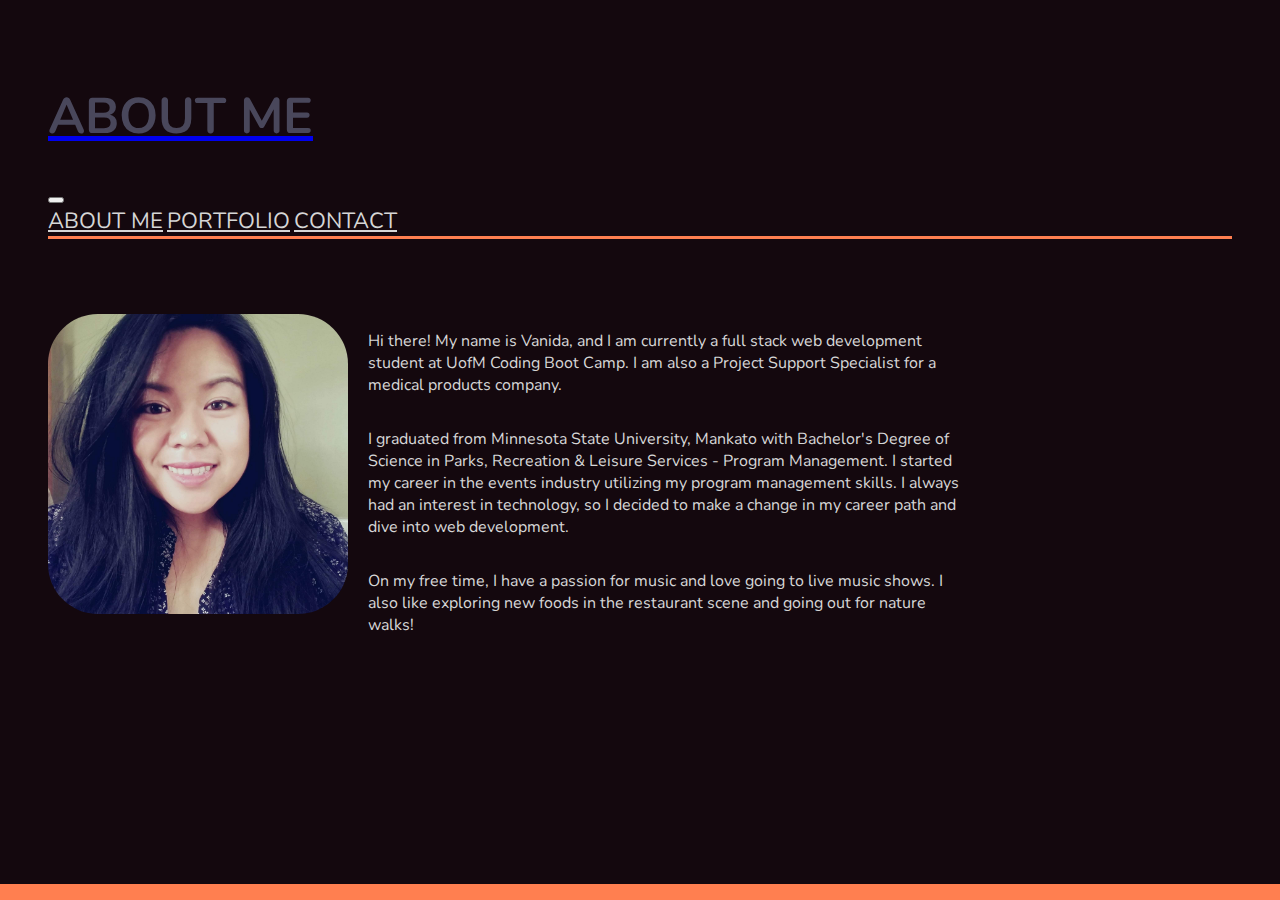
<file: index.html>
<!DOCTYPE html>
<html lang="en-us">

<head>
  <link rel="stylesheet" href="assets/css/style.css">
  <link href="https://fonts.googleapis.com/css2?family=Nunito:wght@600&display=swap" rel="stylesheet">
  <link rel="stylesheet" href="https://stackpath.bootstrapcdn.com/bootstrap/4.5.0/css/bootstrap.min.css" integrity="sha384-9aIt2nRpC12Uk9gS9baDl411NQApFmC26EwAOH8WgZl5MYYxFfc+NcPb1dKGj7Sk" crossorigin="anonymous">
  <script src="https://code.jquery.com/jquery-3.3.1.slim.min.js" integrity="sha384-q8i/X+965DzO0rT7abK41JStQIAqVgRVzpbzo5smXKp4YfRvH+8abtTE1Pi6jizo" crossorigin="anonymous"></script>
<script src="https://cdnjs.cloudflare.com/ajax/libs/popper.js/1.14.7/umd/popper.min.js" integrity="sha384-UO2eT0CpHqdSJQ6hJty5KVphtPhzWj9WO1clHTMGa3JDZwrnQq4sF86dIHNDz0W1" crossorigin="anonymous"></script>
<script src="https://stackpath.bootstrapcdn.com/bootstrap/4.3.1/js/bootstrap.min.js" integrity="sha384-JjSmVgyd0p3pXB1rRibZUAYoIIy6OrQ6VrjIEaFf/nJGzIxFDsf4x0xIM+B07jRM" crossorigin="anonymous"></script>
  <meta charset="UTF-8">
  <title>Vanida's Portfolio</title>
</head>

<body>
  <nav class="navbar navbar-expand-lg navbar-light bg-light " id="bgnavbar">
    <a class="navbar-brand" href="#"><h1 class="header">ABOUT ME</h1></a>
    <button class="navbar-toggler" type="button" data-toggle="collapse" data-target="#navbarmenu" aria-controls="navbarNavAltMarkup" aria-expanded="false" aria-label="Toggle navigation">
      <span class="navbar-toggler-icon"></span>
    </button>
    <div class="collapse navbar-collapse" id="navbarmenu">
      <div class="navbar-nav ml-auto">
        <a class="nav-item nav-link active" id="option" href="./index.html"> ABOUT ME</a>
        <a class="nav-item nav-link" id="option" href="assets/portfoliop.html">PORTFOLIO</a>
        <a class="nav-item nav-link" id="option" href="assets/contact.html">CONTACT</a>
      </div>
    </div>
  </nav>


  <div class="container">
    <section>
      
      <img id ="mainPhoto" src="assets/images/bioimg.jpg" alt="bio-photo">

       <p class="p">Hi there! My name is Vanida, and I am currently a full stack web development student at UofM Coding Boot Camp.
        I am also a Project Support Specialist for a medical products company.</p>
        
        <p class="p">I graduated from Minnesota State University, Mankato 
          with Bachelor's Degree of Science in Parks, Recreation & Leisure Services - Program Management. I started my career 
          in the events industry utilizing my program management skills. I always had an interest in technology, so I decided
          to make a change in my career path and dive into web development.</p>

        <p class="p">On my free time, I have a passion for music and love going to live music shows. I also like exploring new foods in the restaurant
        scene and going out for nature walks!
      </a></p>
 
    </section>

  </div>

  <div class="footer pt-3">
    <p></p>
  </div>
</body>
</html>
</file>
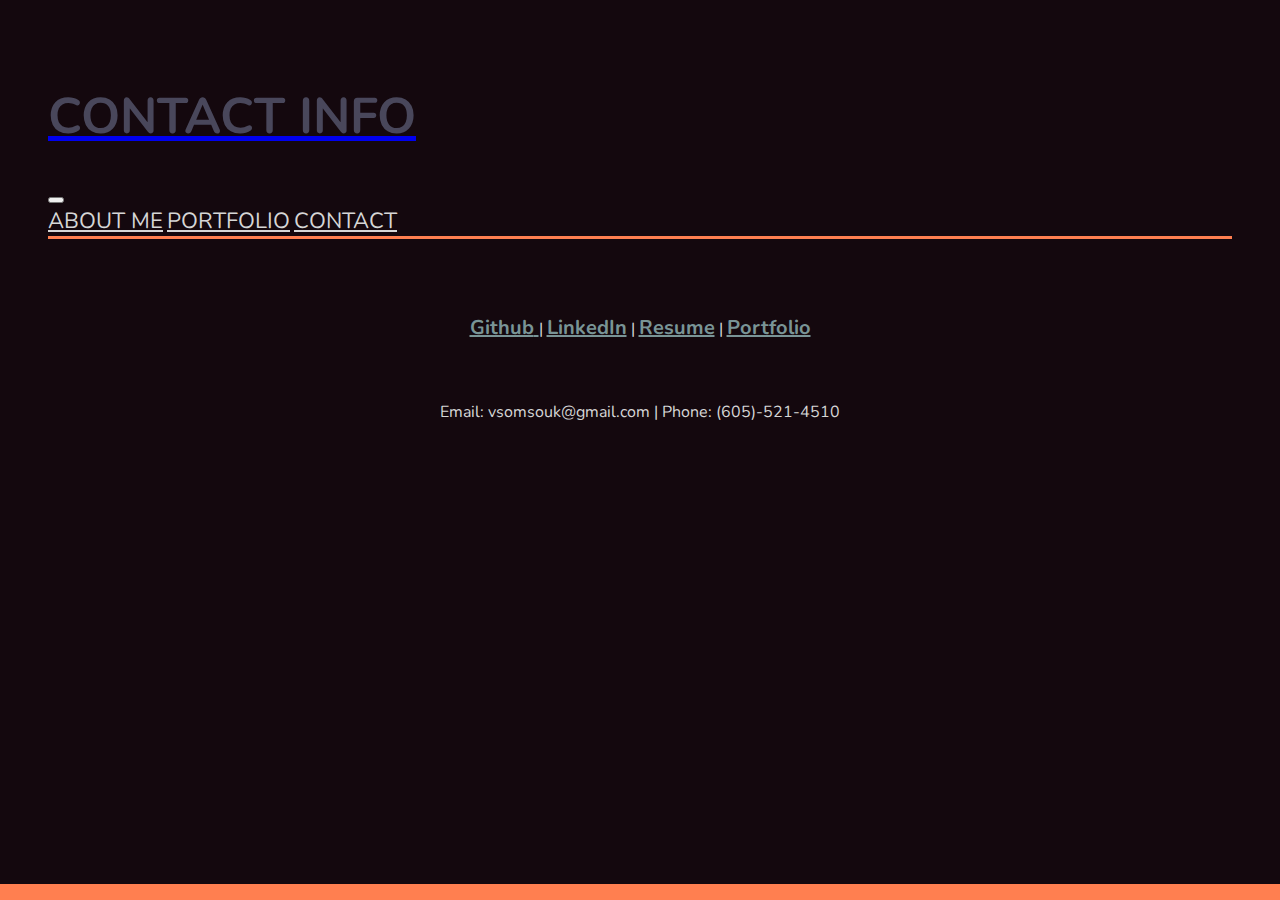
<file: assets/contact.html>
<!DOCTYPE html>
<html lang="en">
<head>
<link rel="stylesheet" href="css/style.css">
<link href="https://fonts.googleapis.com/css2?family=Nunito:wght@600&display=swap" rel="stylesheet">
<link rel="stylesheet" href="https://stackpath.bootstrapcdn.com/bootstrap/4.5.0/css/bootstrap.min.css" integrity="sha384-9aIt2nRpC12Uk9gS9baDl411NQApFmC26EwAOH8WgZl5MYYxFfc+NcPb1dKGj7Sk" crossorigin="anonymous">
<script src="https://code.jquery.com/jquery-3.3.1.slim.min.js" integrity="sha384-q8i/X+965DzO0rT7abK41JStQIAqVgRVzpbzo5smXKp4YfRvH+8abtTE1Pi6jizo" crossorigin="anonymous"></script>
<script src="https://cdnjs.cloudflare.com/ajax/libs/popper.js/1.14.7/umd/popper.min.js" integrity="sha384-UO2eT0CpHqdSJQ6hJty5KVphtPhzWj9WO1clHTMGa3JDZwrnQq4sF86dIHNDz0W1" crossorigin="anonymous"></script>
<script src="https://stackpath.bootstrapcdn.com/bootstrap/4.3.1/js/bootstrap.min.js" integrity="sha384-JjSmVgyd0p3pXB1rRibZUAYoIIy6OrQ6VrjIEaFf/nJGzIxFDsf4x0xIM+B07jRM" crossorigin="anonymous"></script>
<meta charset="UTF-8">
<meta name="viewport" content="width=device-width, initial-scale=1.0">
<title>Contact</title>
</head>
<body>

  <nav class="navbar navbar-expand-lg navbar-light bg-light" id="bgnavbar">
    <a class="navbar-brand" href="#"><h1 class="header">CONTACT INFO</h1></a>
    <button class="navbar-toggler" type="button" data-toggle="collapse" data-target="#navbarmenu" aria-controls="navbarNavAltMarkup" aria-expanded="false" aria-label="Toggle navigation">
      <span class="navbar-toggler-icon"></span>
    </button>
    <div class="collapse navbar-collapse" id="navbarmenu">
      <div class="navbar-nav ml-auto">
        <a class="nav-item nav-link active" id="option" href="../index.html"> ABOUT ME</a>
        <a class="nav-item nav-link" id="option" href="portfoliop.html">PORTFOLIO</a>
        <a class="nav-item nav-link" id="option" href="contact.html">CONTACT</a>
      </div>
    </div>
  </nav>

<div class="container">
    <div class="contactinfo">
    <a class="link" href="https://github.com/vsomsouk"><strong>Github</strong> </a>     |     
    <a class="link" href="https://www.linkedin.com/in/vanida-somchaleunsouk"><strong>LinkedIn</strong></a>     |     
    <a class="link" href="images/resume.pdf"><strong>Resume</strong></a>     |     
    <a class="link" href="https://vsomsouk.github.io/portfolio/"><strong>Portfolio</strong></a><br><br><br>

    
    <p class="p">Email: vsomsouk@gmail.com  |  Phone: (605)-521-4510</p><br>
    </div>
</div>

<div class="footer pt-3">
  <p></p>
</div>

</body>
</html>
</file>
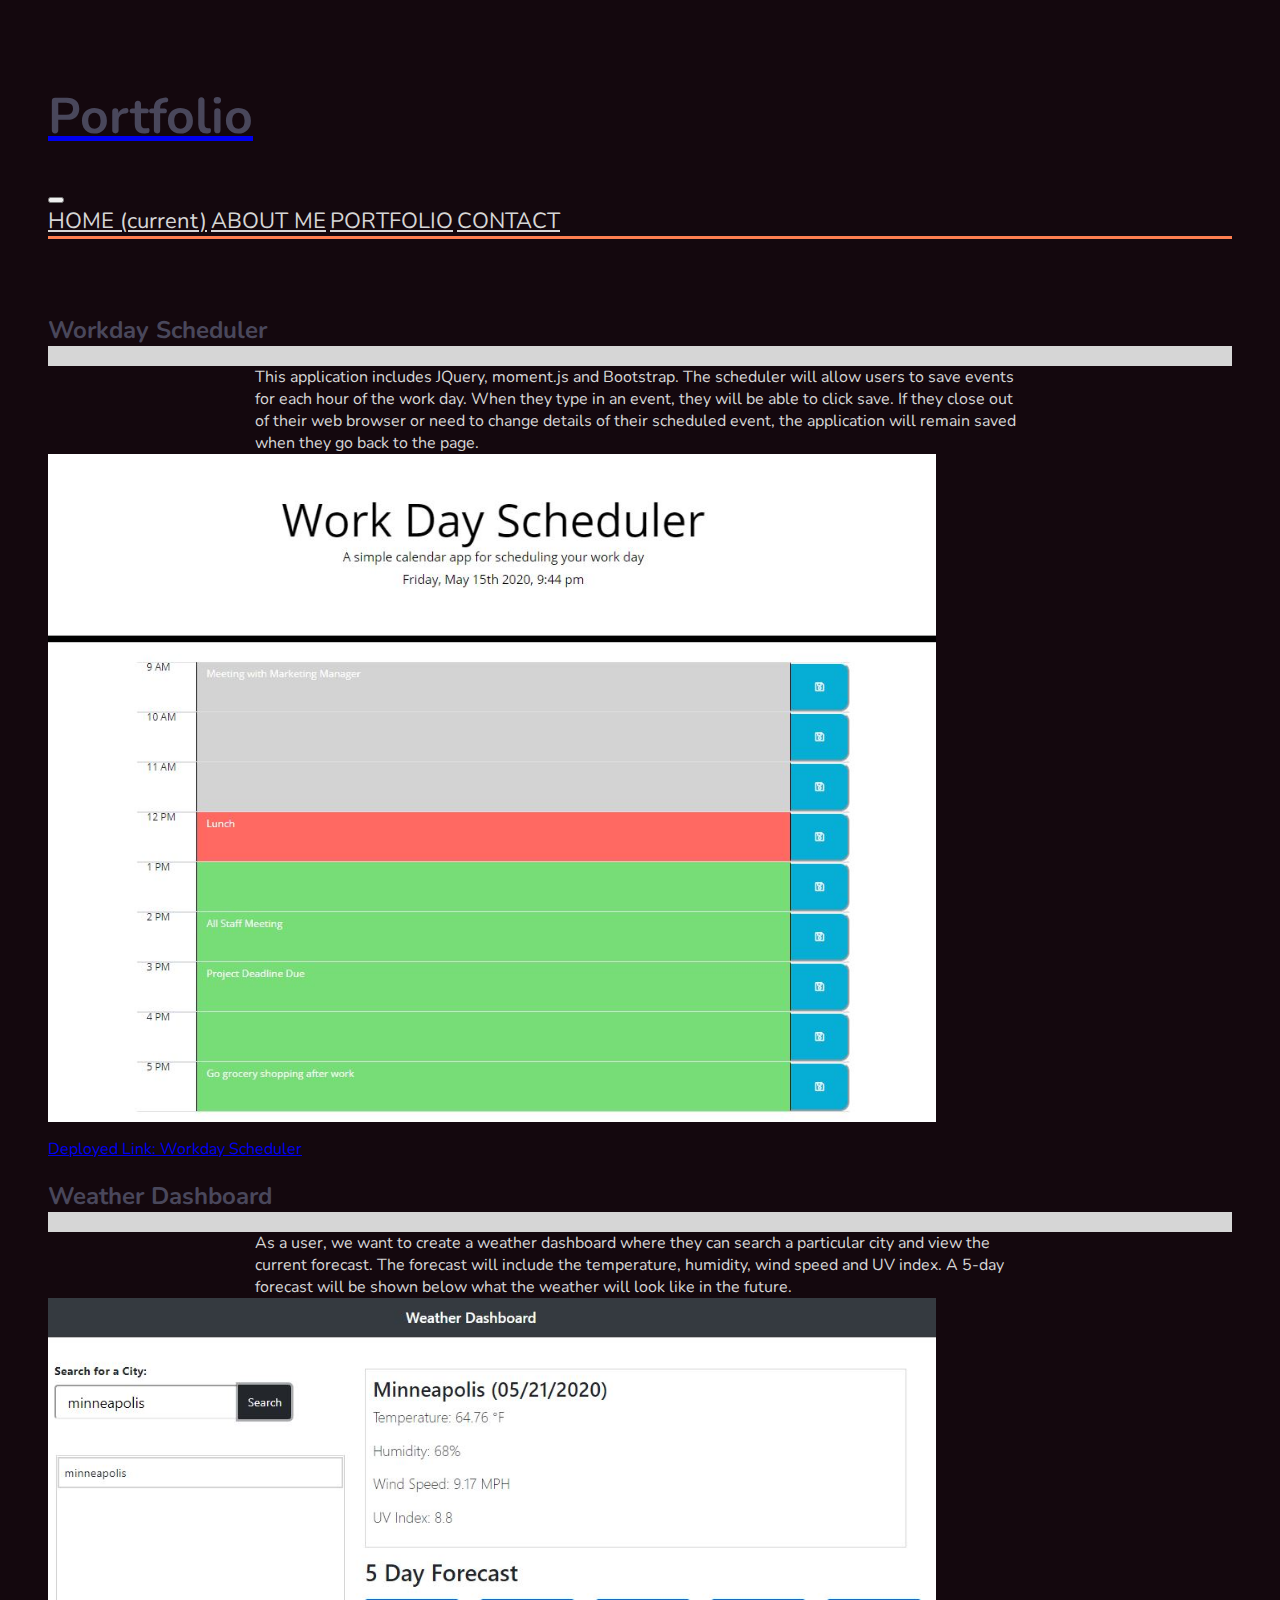
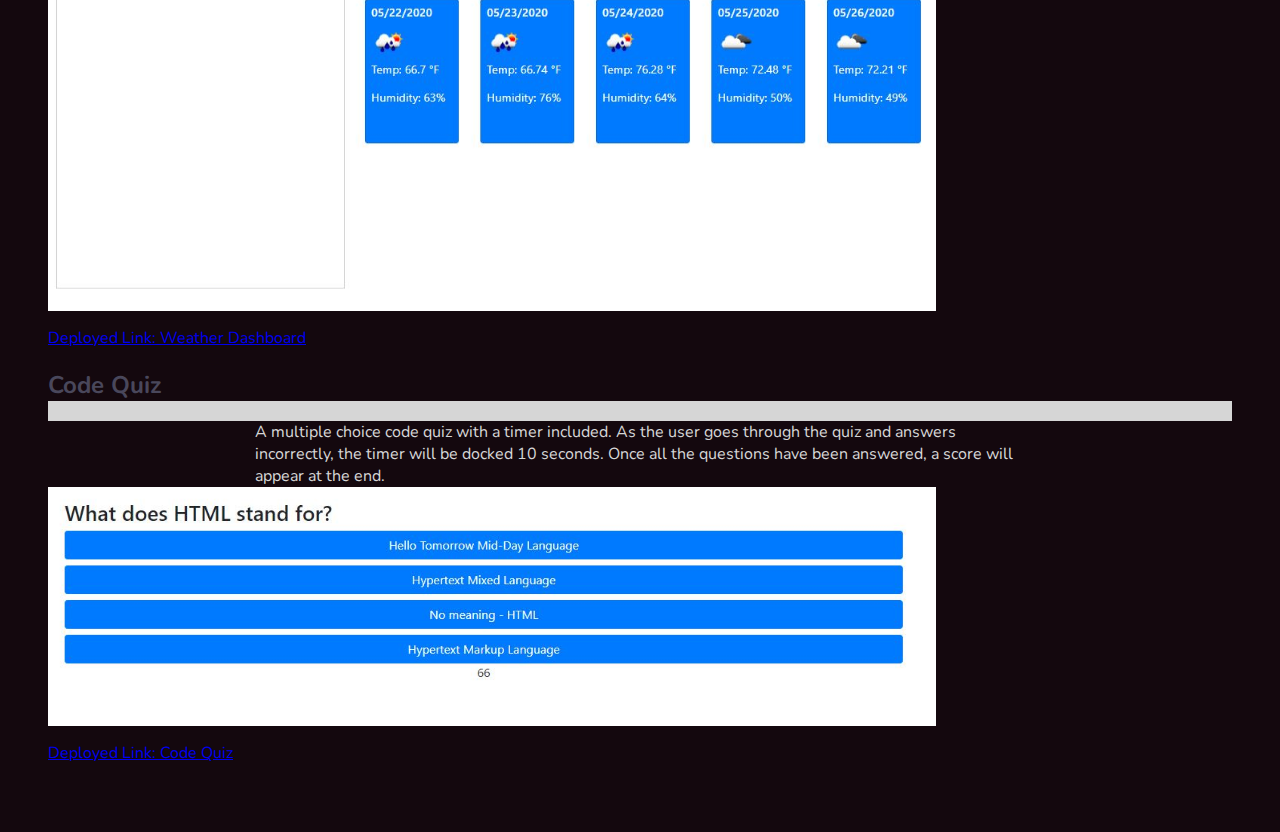
<file: assets/portfolio.html>
<!DOCTYPE html>
<html lang="en">
<head>
    <link rel="stylesheet" href="css/style.css">
    <link href="https://fonts.googleapis.com/css2?family=Nunito:wght@600&display=swap" rel="stylesheet">
    <link rel="stylesheet" href="https://stackpath.bootstrapcdn.com/bootstrap/4.5.0/css/bootstrap.min.css" integrity="sha384-9aIt2nRpC12Uk9gS9baDl411NQApFmC26EwAOH8WgZl5MYYxFfc+NcPb1dKGj7Sk" crossorigin="anonymous">
    <meta charset="UTF-8">
    <meta name="viewport" content="width=device-width, initial-scale=1.0">
    <title>Porfolio</title>
</head>
<body>

    <nav class="navbar navbar-expand-lg navbar-light bg-light " id="bgnavbar">
        <a class="navbar-brand" href="#"><h1 class="header">Portfolio</h1></a>
        <button class="navbar-toggler" type="button" data-toggle="collapse" data-target="#navbarmenu" aria-controls="navbarNavAltMarkup" aria-expanded="false" aria-label="Toggle navigation">
          <span class="navbar-toggler-icon"></span>
        </button>
        <div class="collapse navbar-collapse" id="navbarmenu">
          <div class="navbar-nav ml-auto">
            <a class="nav-item nav-link active" id="option" href="index.html"> HOME <span class="sr-only">(current)</span></a>
            <a class="nav-item nav-link" id="option" href="assets/aboutme.html">ABOUT ME</a>
            <a class="nav-item nav-link" id="option" href="assets/portfolio.html">PORTFOLIO</a>
            <a class="nav-item nav-link" id="option" href="assets/contact.html">CONTACT</a>
          </div>
        </div>
      </nav>

    <div class="card text-center">
        <div class="card-header">
          <h2>Workday Scheduler</h2>
        </div>
        <div class="card-body">
          <p class="card-text">This application includes JQuery, moment.js and Bootstrap. 
              The scheduler will allow users to save events for each hour of the work day. 
              When they type in an event, they will be able to click save. 
              If they close out of their web browser or need to change details of their scheduled event, 
              the application will remain saved when they go back to the page.</p>
            <img class="workimg" src="images/dayscheduleimg.JPG" alt="workday-photo"><br>
          <a href="https://vsomsouk.github.io/work-day-scheduler/" class="btn btn-primary">Deployed Link: Workday Scheduler</a>
        </div>
      </div>

      <div class="card text-center">
        <div class="card-header">
          <h2>Weather Dashboard</h2>
        </div>
        <div class="card-body">
          <p class="card-text">As a user, we want to create a weather dashboard where they can 
              search a particular city and view the current forecast. 
              The forecast will include the temperature, humidity, wind speed and UV index. 
              A 5-day forecast will be shown below what the weather will look like in the future.</p>
            <img class="workimg" src="images/weatherimg.JPG" alt="workday-photo"><br>
          <a href="https://vsomsouk.github.io/weather-dashboard/" class="btn btn-primary">Deployed Link: Weather Dashboard</a>
        </div>
      </div>
    


      <div class="card text-center">
        <div class="card-header">
          <h2>Code Quiz</h2>
        </div>
        <div class="card-body">
          <p class="card-text">A multiple choice code quiz with a timer included. As the user goes through the 
              quiz and answers incorrectly, the timer will be docked 10 seconds. Once all the questions have been answered,
              a score will appear at the end.
          </p>
            <img class="workimg" src="images/quizimg.JPG" alt="workday-photo"><br>
          <a href="https://vsomsouk.github.io/code-quiz/" class="btn btn-primary">Deployed Link: Code Quiz</a>
        </div>
      </div>

    </body>
</html>
</file>
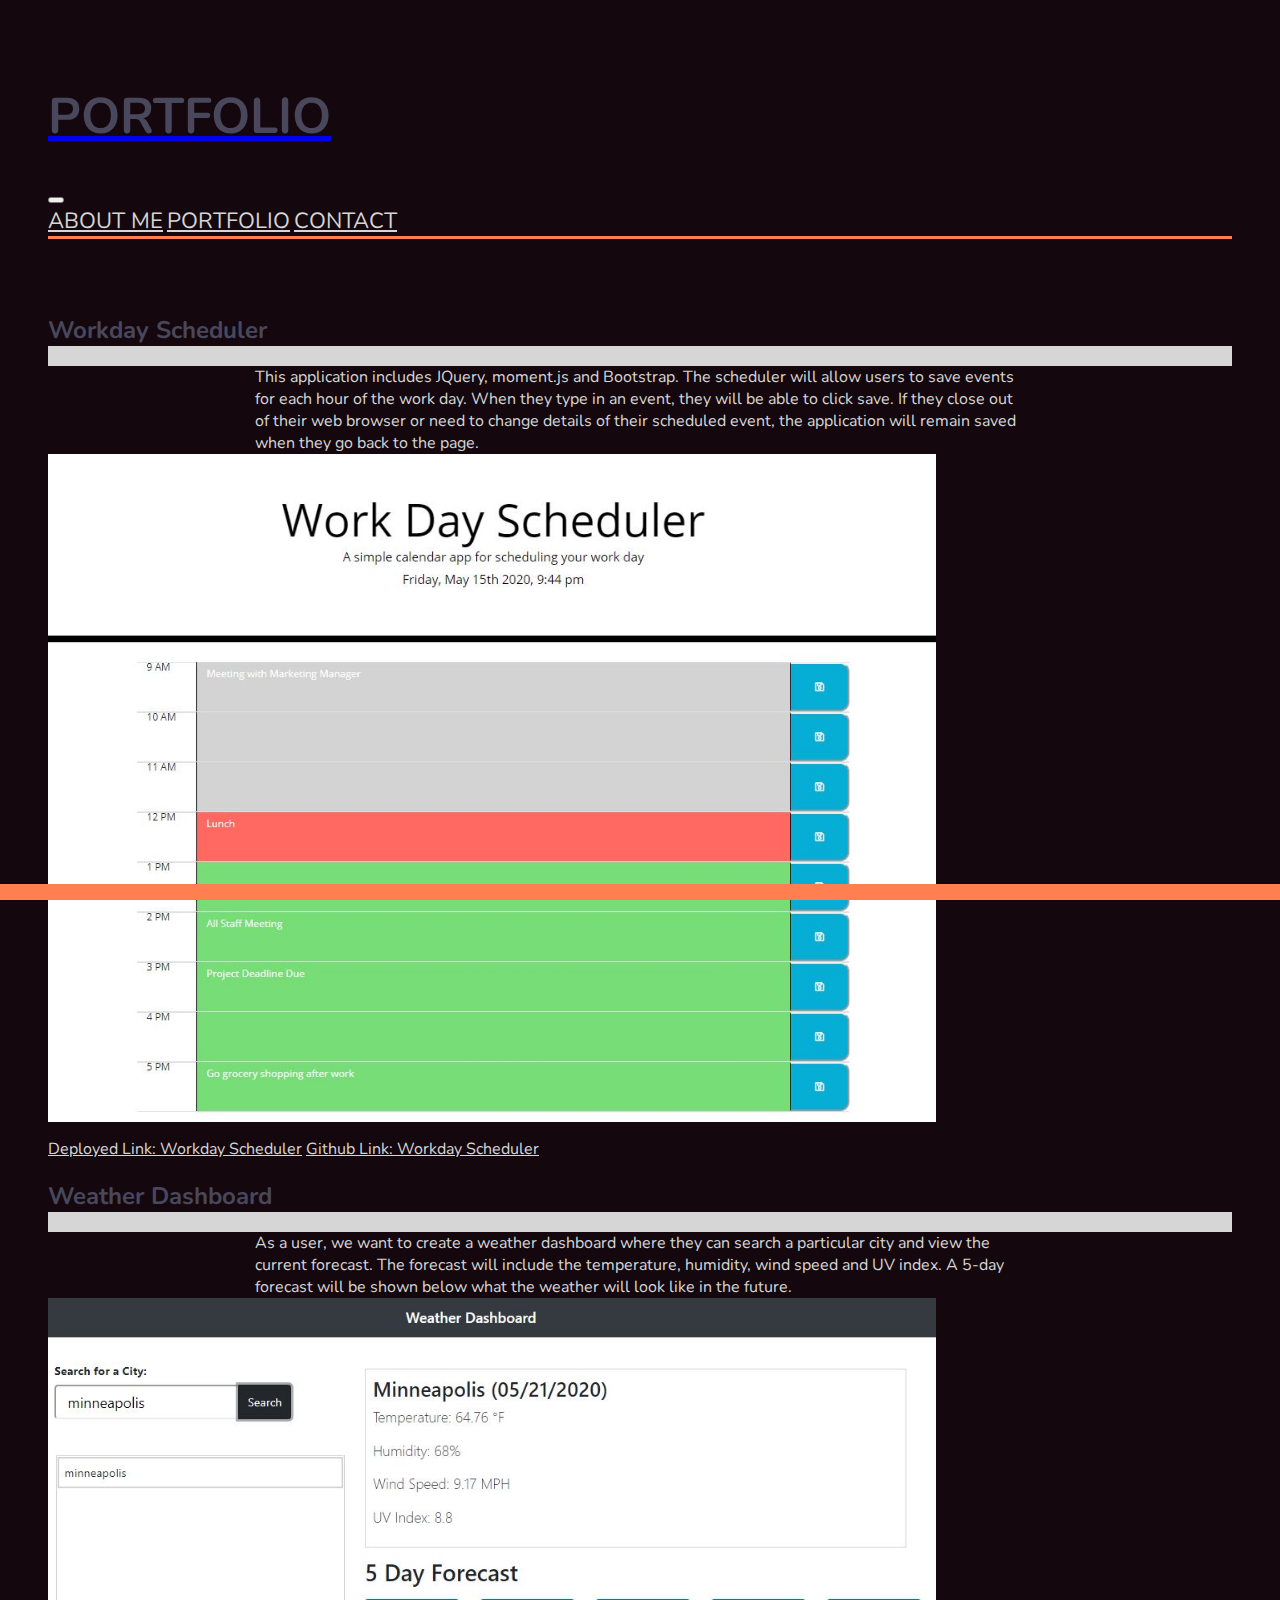
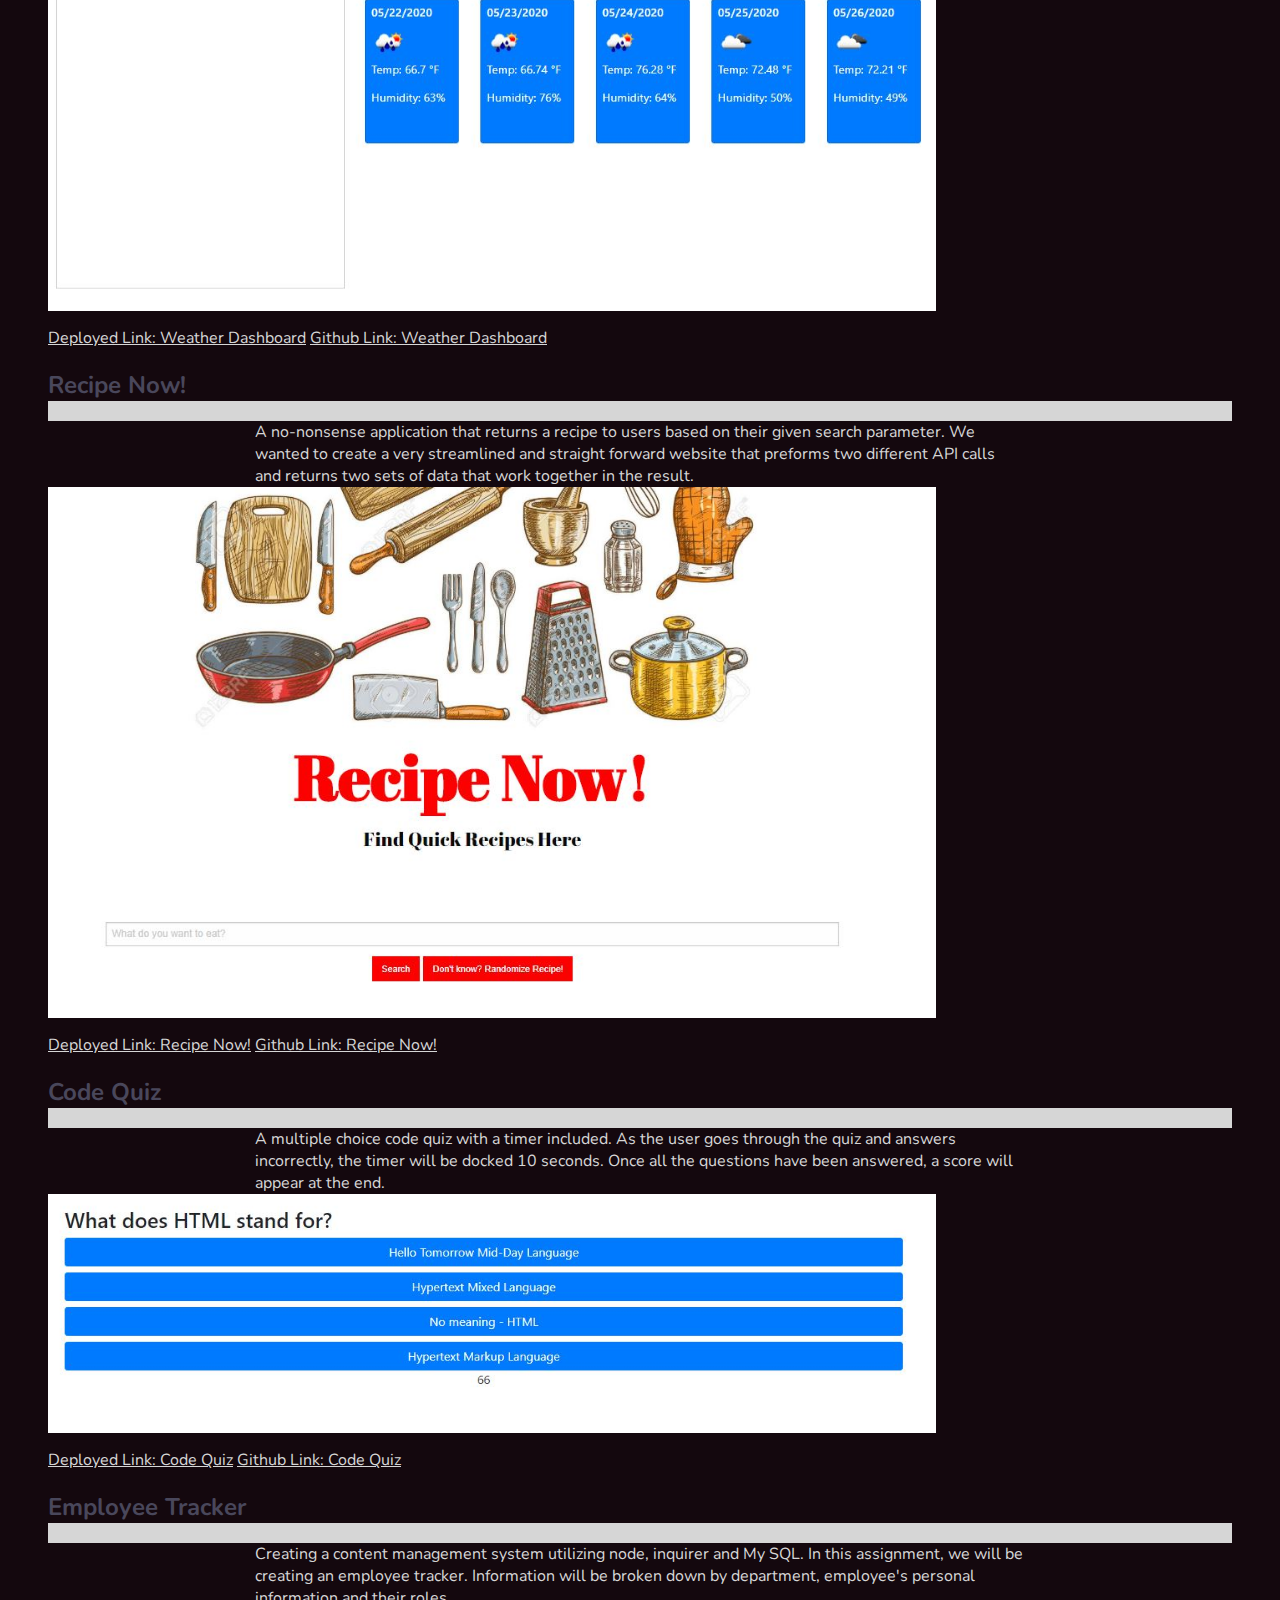
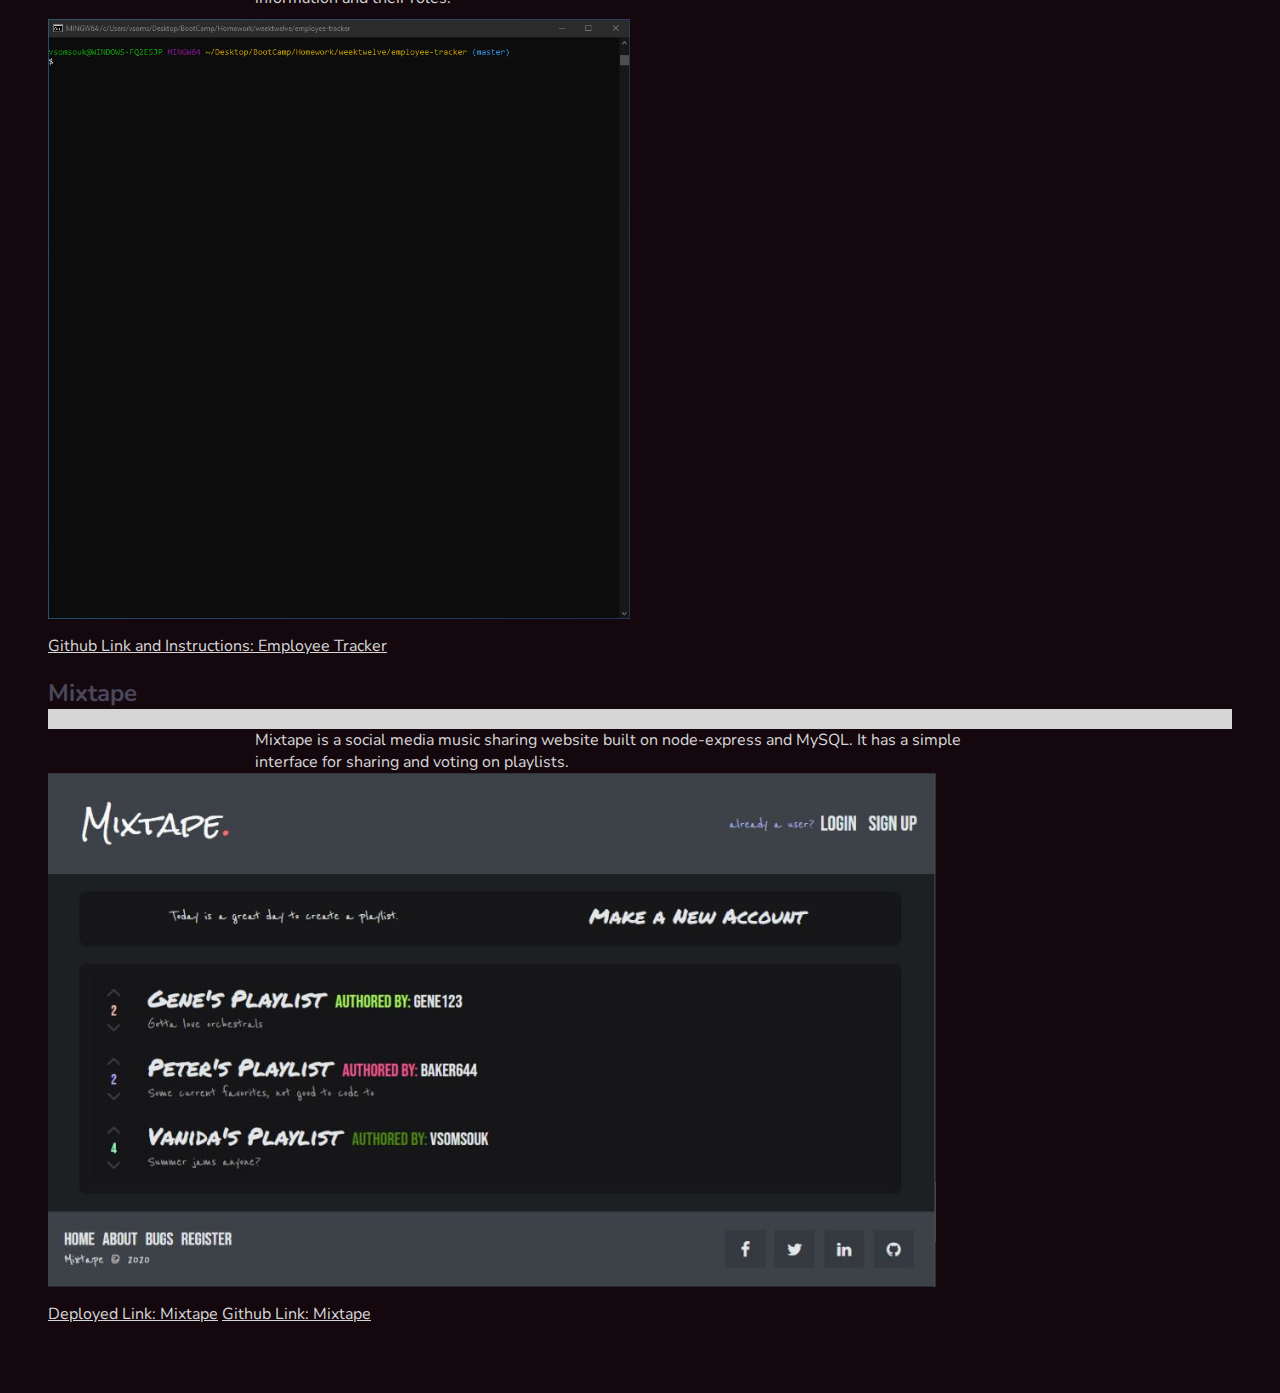
<file: assets/portfoliop.html>
<!DOCTYPE html>
<html lang="en">

<head>
  <link rel="stylesheet" href="css/style.css">
  <link href="https://fonts.googleapis.com/css2?family=Nunito:wght@600&display=swap" rel="stylesheet">
  <link rel="stylesheet" href="https://stackpath.bootstrapcdn.com/bootstrap/4.5.0/css/bootstrap.min.css"
    integrity="sha384-9aIt2nRpC12Uk9gS9baDl411NQApFmC26EwAOH8WgZl5MYYxFfc+NcPb1dKGj7Sk" crossorigin="anonymous">
    <script src="https://code.jquery.com/jquery-3.3.1.slim.min.js" integrity="sha384-q8i/X+965DzO0rT7abK41JStQIAqVgRVzpbzo5smXKp4YfRvH+8abtTE1Pi6jizo" crossorigin="anonymous"></script>
<script src="https://cdnjs.cloudflare.com/ajax/libs/popper.js/1.14.7/umd/popper.min.js" integrity="sha384-UO2eT0CpHqdSJQ6hJty5KVphtPhzWj9WO1clHTMGa3JDZwrnQq4sF86dIHNDz0W1" crossorigin="anonymous"></script>
<script src="https://stackpath.bootstrapcdn.com/bootstrap/4.3.1/js/bootstrap.min.js" integrity="sha384-JjSmVgyd0p3pXB1rRibZUAYoIIy6OrQ6VrjIEaFf/nJGzIxFDsf4x0xIM+B07jRM" crossorigin="anonymous"></script>
  <meta charset="UTF-8">
  <meta name="viewport" content="width=device-width, initial-scale=1.0">

  <title>Portfolio</title>
</head>

<body>

  <nav class="navbar navbar-expand-lg navbar-light bg-light " id="bgnavbar">
    <a class="navbar-brand" href="#">
      <h1 class="header">PORTFOLIO</h1>
    </a>
    <button class="navbar-toggler" type="button" data-toggle="collapse" data-target="#navbarmenu"
      aria-controls="navbarNavAltMarkup" aria-expanded="false" aria-label="Toggle navigation">
      <span class="navbar-toggler-icon"></span>
    </button>
    <div class="collapse navbar-collapse" id="navbarmenu">
      <div class="navbar-nav ml-auto">
        <a class="nav-item nav-link active" id="option" href="../index.html"> ABOUT ME</a>
        <a class="nav-item nav-link" id="option" href="portfoliop.html">PORTFOLIO</a>
        <a class="nav-item nav-link" id="option" href="contact.html">CONTACT</a>
      </div>
    </div>
  </nav>
  <div class="container">
    <div class="card text-center">
      <div class="card-header">
        <h2>Workday Scheduler</h2>
      </div>
      <div class="card-body">
        <p class="card-text mb-2">This application includes JQuery, moment.js and Bootstrap.
          The scheduler will allow users to save events for each hour of the work day.
          When they type in an event, they will be able to click save.
          If they close out of their web browser or need to change details of their scheduled event,
          the application will remain saved when they go back to the page.</p>
        <img class="workimg" src="images/dayscheduleimg.JPG" alt="workday-photo"><br>
        <a href="https://vsomsouk.github.io/work-day-scheduler/" id="dbutton"
          class="btn btn-secondary btn-lg-btn-block">Deployed Link: Workday Scheduler</a>
        <a href="https://github.com/vsomsouk/work-day-scheduler" id="dbutton"
          class="btn btn-secondary btn-lg-btn-block">Github Link: Workday Scheduler</a>
      </div>
    </div>

    <div class="card text-center">
      <div class="card-header">
        <h2>Weather Dashboard</h2>
      </div>
      <div class="card-body">
        <p class="card-text mb-2">As a user, we want to create a weather dashboard where they can
          search a particular city and view the current forecast.
          The forecast will include the temperature, humidity, wind speed and UV index.
          A 5-day forecast will be shown below what the weather will look like in the future.</p>
        <img class="workimg" src="images/weatherimg.JPG" alt="workday-photo"><br>
        <a href="https://vsomsouk.github.io/weather-dashboard/" id="dbutton"
          class="btn btn-secondary btn-lg-btn-block">Deployed Link: Weather Dashboard</a>
        <a href="https://github.com/vsomsouk/weather-dashboard" id="dbutton"
          class="btn btn-secondary btn-lg-btn-block">Github Link: Weather Dashboard</a>
      </div>
    </div>

    <div class="card text-center">
      <div class="card-header">
        <h2>Recipe Now!</h2>
      </div>
      <div class="card-body">
        <p class="card-text mb-2">A no-nonsense application that returns a recipe to users based on their given search
          parameter.
          We wanted to create a very streamlined and straight forward website that preforms two different API calls and
          returns
          two sets of data that work together in the result.
        </p>
        <img class="workimg" src="images/projectoneimg.JPG" alt="workday-photo"><br>
        <a href="https://iron318davis.github.io/RecipeNow/" id="dbutton"
          class="btn btn-secondary btn-lg-btn-block">Deployed Link: Recipe Now!</a>
        <a href="https://github.com/iron318davis/RecipeNow/" id="dbutton"
          class="btn btn-secondary btn-lg-btn-block">Github Link: Recipe Now!</a>
      </div>
    </div>

    <div class="card text-center">
      <div class="card-header">
        <h2>Code Quiz</h2>
      </div>
      <div class="card-body">
        <p class="card-text mb-2">A multiple choice code quiz with a timer included. As the user goes through the
          quiz and answers incorrectly, the timer will be docked 10 seconds. Once all the questions have been answered,
          a score will appear at the end.
        </p>
        <img class="workimg" src="images/quizimg.JPG" alt="workday-photo"><br>
        <a href="https://vsomsouk.github.io/code-quiz/" id="dbutton" class="btn btn-secondary btn-lg-btn-block">Deployed
          Link: Code Quiz</a>
        <a href="https://github.com/vsomsouk/code-quiz" id="dbutton" class="btn btn-secondary btn-lg-btn-block">Github
          Link: Code Quiz</a>
      </div>
    </div>

    <div class="card text-center">
      <div class="card-header">
        <h2>Employee Tracker</h2>
      </div>
      <div class="card-body">
        <p class="card-text">
          Creating a content management system utilizing node, inquirer and My SQL. In this assignment, we will be creating an employee tracker. 
          Information will be broken down by department, employee's personal information and their roles.
        </p>
        <img class="img-fluid" src="images/employee-tracker.gif" id="employeegif" alt="emp-tracker"><br>
        <a href="https://github.com/vsomsouk/employee-tracker/" id="dbutton" class="btn btn-secondary btn-lg-btn-block">Github
          Link and Instructions: Employee Tracker</a>
      </div>
    </div>

  <div class="card text-center">
    <div class="card-header">
      <h2>Mixtape</h2>
    </div>
    <div class="card-body">
      <p class="card-text mb-2">
        Mixtape is a social media music sharing website built on node-express and MySQL.
        It has a simple interface for sharing and voting on playlists.
      </p>
      <img class="workimg" src="images/mixtape.JPG" alt="mixtape"><br>
      <a href="https://project-2-mixtape.herokuapp.com/" id="dbutton"
        class="btn btn-secondary btn-lg-btn-block">Deployed Link: Mixtape</a>
      <a href="https://github.com/vsomsouk/mixtape" id="dbutton" class="btn btn-secondary btn-lg-btn-block">Github Link:
        Mixtape</a>
    </div>
  </div>
  </div>

  <div class="footer pt-3">
    <p></p>
  </div>

</body>
</html>
</file>
<file: assets/css/style.css>
body {
    padding: 40px;
    background-color: #14080E !important;
    font-family: 'Nunito', sans-serif;
}

.navbar-toggler-icon {
    color:white !important;

}
.container, .card-body, .card-header {
    background-color: #14080E !important;

}

#bgnavbar {
    background-color: #14080E !important;
    margin-bottom: 75px;
    border-bottom-style: solid;
    border-bottom-color: coral;
}

.header {
    color: #49475b;
    font-size: 50px !important;
}

.nav-item.nav-link {
    color: #d6d6d6 !important;
    font-family: 'Nunito', sans-serif;
    font-size: 22px !important;
     
}

.p {
    font-family: 'Nunito', sans-serif;
    width: 600px;
    color: #d6d6d6;
    display: inline-block;
}


img#mainPhoto {
    width: 300px;
    height: 300px;
    border-radius: 50px;
    float: left;
    margin-right: 20px;
    
}

.card-header {
    color: #49475b;
}

.card.text-center {
    margin-bottom: 20px;
    background-color: #d6d6d6;
    color: #799496;
}

.workimg {
    height: 500px;
    margin-bottom: 10px;
    width: 75%;
    height: auto; 
}

.card-text {
width: 65%;
margin:auto;
color:#d6d6d6;
}

#dbutton {
    color: #d6d6d6 !important;
}

.link {
    font-size:20px;
    color:#799496;
}   

div.form {
    border: 1px solid #d6d6d6;
    margin-left: auto;
    margin-right: auto;
    padding: 50px;
    color: #d6d6d6;
    width: 65%;
    height: auto;
}

.subBtn, .contactinfo {
    text-align: center;
    color: #d6d6d6 !important;
}

#employeegif {
    height: 600px;
    padding: 10px 0px 10px 0px;
}

.footer {
    position: fixed;
    left: 0;
    bottom: 0;
    width: 100%;
    background-color: coral;
  }
</file>
